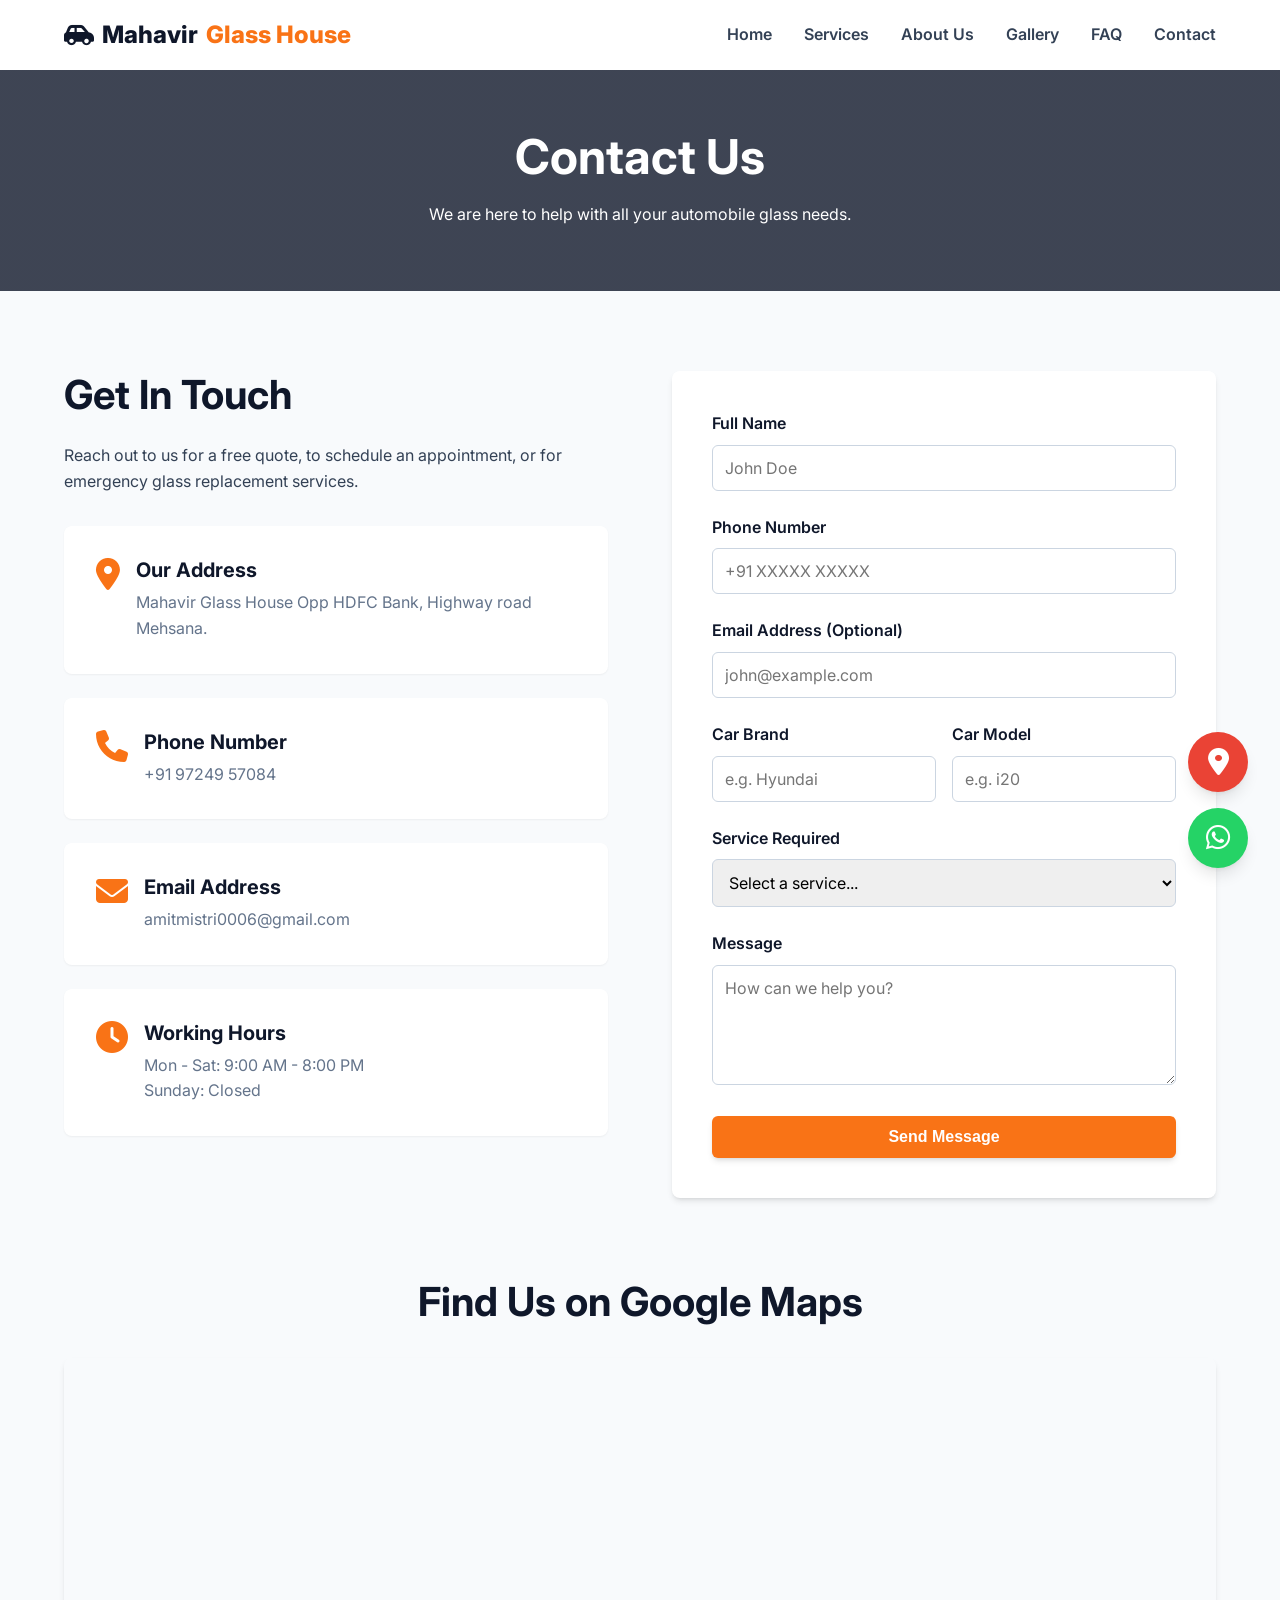
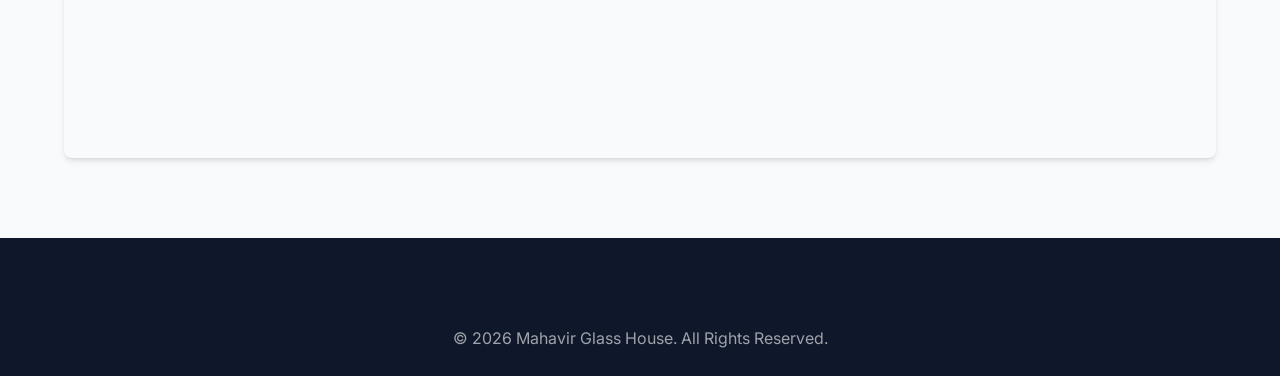
<file: contact.html>
<!DOCTYPE html>
<html lang="en">
<head>
    <meta charset="UTF-8">
    <meta name="viewport" content="width=device-width, initial-scale=1.0">
    <title>Contact Us | Mahavir Glass House</title>
    <meta name="description" content="Get in touch with Mahavir Glass House for quotes, inquiries, and emergency automobile glass services.">
    
    <link href="https://fonts.googleapis.com/css2?family=Inter:wght@300;400;600;700;800&display=swap" rel="stylesheet">
    <link rel="stylesheet" href="https://cdnjs.cloudflare.com/ajax/libs/font-awesome/6.4.0/css/all.min.css">
    <link href="https://unpkg.com/aos@2.3.1/dist/aos.css" rel="stylesheet">
    <link rel="stylesheet" href="css/style.css">
    
    <style>
        .page-header {
            background: linear-gradient(rgba(15, 23, 42, 0.8), rgba(15, 23, 42, 0.8)), url('https://images.unsplash.com/photo-1596526131083-e8c633c948d2?ixlib=rb-4.0.3&auto=format&fit=crop&w=1920&q=80') center/cover;
            padding: 8rem 1.5rem 4rem;
            text-align: center;
            color: var(--bg-white);
        }
        .page-header h1 { color: var(--bg-white); font-size: 3rem; margin-bottom: 1rem; }

        /* Contact Section */
        .contact-section {
            display: flex;
            flex-wrap: wrap;
            gap: 4rem;
            padding: 5rem 0;
        }
        .contact-info, .contact-form-container {
            flex: 1;
            min-width: 300px;
        }

        .info-card {
            background: var(--bg-white);
            padding: 2rem;
            border-radius: 0.5rem;
            box-shadow: var(--shadow-sm);
            margin-bottom: 1.5rem;
            display: flex;
            gap: 1rem;
            align-items: flex-start;
        }
        .info-icon {
            font-size: 2rem;
            color: var(--accent-color);
        }
        .info-content h3 { margin-bottom: 0.5rem; font-size: 1.25rem; }

        /* Form */
        .contact-form {
            background: var(--bg-white);
            padding: 2.5rem;
            border-radius: 0.5rem;
            box-shadow: var(--shadow-md);
        }
        .form-group {
            margin-bottom: 1.5rem;
        }
        .form-label {
            display: block;
            margin-bottom: 0.5rem;
            font-weight: 600;
            color: var(--primary-color);
        }
        .form-control {
            width: 100%;
            padding: 0.75rem;
            border: 1px solid #cbd5e1;
            border-radius: 0.375rem;
            font-family: inherit;
            font-size: 1rem;
            transition: var(--transition);
        }
        .form-control:focus {
            outline: none;
            border-color: var(--accent-color);
            box-shadow: 0 0 0 3px rgba(249, 115, 22, 0.2);
        }
        textarea.form-control {
            resize: vertical;
            min-height: 120px;
        }
        .error-message {
            color: #ef4444;
            font-size: 0.875rem;
            margin-top: 0.25rem;
            display: none;
        }
        .form-control.error {
            border-color: #ef4444;
        }
        .form-control.error + .error-message {
            display: block;
        }

        .success-box {
            display: none;
            background: #dcfce7;
            color: #166534;
            padding: 1rem;
            border-radius: 0.375rem;
            margin-bottom: 1.5rem;
            border: 1px solid #bbf7d0;
        }

        /* Map */
        .map-container {
            width: 100%;
            height: 400px;
            border-radius: 0.5rem;
            overflow: hidden;
            box-shadow: var(--shadow-md);
            margin-bottom: 5rem;
        }
        .map-container iframe {
            width: 100%;
            height: 100%;
            border: 0;
        }
    </style>
</head>
<body>

    <!-- Header -->
    <header id="header">
        <div class="nav-container">
            <a href="index.html" class="logo"><i class="fa-solid fa-car-side"></i> Mahavir<span>Glass House</span></a>
            <div class="hamburger" id="hamburger"><i class="fa-solid fa-bars"></i></div>
            <nav>
                <ul class="nav-links" id="nav-links">
                    <li><a href="index.html">Home</a></li>
                    <li><a href="services.html">Services</a></li>
                    <li><a href="about.html">About Us</a></li>
                    <li><a href="gallery.html">Gallery</a></li>
                    <li><a href="faq.html">FAQ</a></li>
                    <li><a href="contact.html" class="active">Contact</a></li>
                </ul>
            </nav>
        </div>
    </header>

    <!-- Page Header -->
    <section class="page-header">
        <div class="container" data-aos="fade-up">
            <h1>Contact Us</h1>
            <p>We are here to help with all your automobile glass needs.</p>
        </div>
    </section>

    <!-- Contact Content -->
    <section class="container">
        <div class="contact-section">
            
            <!-- Contact Info -->
            <div class="contact-info" data-aos="fade-right">
                <h2>Get In Touch</h2>
                <p style="margin-bottom: 2rem;">Reach out to us for a free quote, to schedule an appointment, or for emergency glass replacement services.</p>
                
                <div class="info-card">
                    <i class="fa-solid fa-location-dot info-icon"></i>
                    <div class="info-content">
                        <h3>Our Address</h3>
                        <p class="text-light">Mahavir Glass House Opp HDFC Bank, Highway road Mehsana.</p>
                    </div>
                </div>
                
                <div class="info-card">
                    <i class="fa-solid fa-phone info-icon"></i>
                    <div class="info-content">
                        <h3>Phone Number</h3>
                        <p class="text-light">+91 97249 57084</p>
                    </div>
                </div>
                
                <div class="info-card">
                    <i class="fa-solid fa-envelope info-icon"></i>
                    <div class="info-content">
                        <h3>Email Address</h3>
                        <p class="text-light">amitmistri0006@gmail.com</p>
                    </div>
                </div>
                
                <div class="info-card">
                    <i class="fa-solid fa-clock info-icon"></i>
                    <div class="info-content">
                        <h3>Working Hours</h3>
                        <p class="text-light">Mon - Sat: 9:00 AM - 8:00 PM<br>Sunday: Closed</p>
                    </div>
                </div>
            </div>

            <!-- Contact Form -->
            <div class="contact-form-container" data-aos="fade-left">
                <form class="contact-form" id="contactForm" novalidate>
                    <div class="success-box" id="successBox">
                        <i class="fa-solid fa-circle-check"></i> Thanks for your inquiry. Our team will get in touch with you soon.
                    </div>
                    
                    <div class="form-group">
                        <label class="form-label" for="fullName">Full Name</label>
                        <input type="text" class="form-control" id="fullName" name="fullName" placeholder="John Doe">
                        <div class="error-message">Please enter your full name.</div>
                    </div>
                    
                    <div class="form-group">
                        <label class="form-label" for="phone">Phone Number</label>
                        <input type="tel" class="form-control" id="phone" name="phone" placeholder="+91 XXXXX XXXXX">
                        <div class="error-message">Please enter a valid phone number.</div>
                    </div>

                    <div class="form-group">
                        <label class="form-label" for="email">Email Address (Optional)</label>
                        <input type="email" class="form-control" id="email" name="email" placeholder="john@example.com">
                        <div class="error-message">Please enter a valid email address.</div>
                    </div>
                    
                    <div style="display: flex; gap: 1rem;">
                        <div class="form-group" style="flex: 1;">
                            <label class="form-label" for="carBrand">Car Brand</label>
                            <input type="text" class="form-control" id="carBrand" name="carBrand" placeholder="e.g. Hyundai">
                            <div class="error-message">Please enter car brand.</div>
                        </div>
                        <div class="form-group" style="flex: 1;">
                            <label class="form-label" for="carModel">Car Model</label>
                            <input type="text" class="form-control" id="carModel" name="carModel" placeholder="e.g. i20">
                            <div class="error-message">Please enter car model.</div>
                        </div>
                    </div>

                    <div class="form-group">
                        <label class="form-label" for="service">Service Required</label>
                        <select class="form-control" id="service" name="service">
                            <option value="">Select a service...</option>
                            <option value="windshield">Windshield Replacement</option>
                            <option value="side-glass">Side Door Glass Replacement</option>
                            <option value="rear-glass">Rear Windshield Replacement</option>
                            <option value="repair">Glass Repair</option>
                            <option value="other">Other</option>
                        </select>
                        <div class="error-message">Please select a service.</div>
                    </div>
                    
                    <div class="form-group">
                        <label class="form-label" for="message">Message</label>
                        <textarea class="form-control" id="message" name="message" placeholder="How can we help you?"></textarea>
                        <div class="error-message">Please enter your message.</div>
                    </div>
                    
                    <button type="submit" class="btn btn-primary" style="width: 100%;">Send Message</button>
                </form>
            </div>
        </div>
    </section>

    <!-- Map Section -->
    <section class="container" data-aos="fade-up">
        <h2 class="text-center" style="margin-bottom: 2rem;">Find Us on Google Maps</h2>
        <div class="map-container">
            <!-- Google Maps Embed using place/coordinates placeholder based on the provided link. 
                 Since the exact coordinates from the shortlink aren't provided, I will use a generic Ahmedabad map embed.
                 The user can update the 'src' with the exact embed link from Google Maps later. -->
            <iframe src="https://www.google.com/maps?q=Mahavir+Glass+House+Opp+HDFC+Bank,+Highway+road+Mehsana&output=embed" allowfullscreen="" loading="lazy" referrerpolicy="no-referrer-when-downgrade"></iframe>
        </div>
    </section>

    <!-- Footer -->
    <footer>
        <div class="container">
            <div class="footer-bottom" style="border-top: none;">
                &copy; 2026 Mahavir Glass House. All Rights Reserved.
            </div>
        </div>
    </footer>

    <!-- Floating Actions -->
    <div class="floating-actions">
        <a href="tel:+919724957084" class="float-btn call-btn">
            <i class="fa-solid fa-phone"></i>
        </a>
        <a href="https://www.google.com/maps?q=Mahavir+Glass+House+Opp+HDFC+Bank,+Highway+road+Mehsana" target="_blank" class="float-btn map-btn" title="View on Map">
            <i class="fa-solid fa-location-dot"></i>
        </a>
        <a href="https://wa.me/919724957084" target="_blank" class="float-btn whatsapp-btn">
            <i class="fa-brands fa-whatsapp"></i>
        </a>
    </div>

    <!-- Scripts -->
    <script src="https://unpkg.com/aos@2.3.1/dist/aos.js"></script>
    <script src="js/script.js"></script>
    <script>
        document.addEventListener('DOMContentLoaded', () => {
            const form = document.getElementById('contactForm');
            const successBox = document.getElementById('successBox');

            form.addEventListener('submit', (e) => {
                e.preventDefault();
                let isValid = true;

                // Validate Full Name
                const fullName = document.getElementById('fullName');
                if (fullName.value.trim() === '') {
                    fullName.classList.add('error');
                    isValid = false;
                } else {
                    fullName.classList.remove('error');
                }

                // Validate Phone
                const phone = document.getElementById('phone');
                if (phone.value.trim() === '' || phone.value.trim().length < 10) {
                    phone.classList.add('error');
                    isValid = false;
                } else {
                    phone.classList.remove('error');
                }

                // Validate Email (only if not empty)
                const email = document.getElementById('email');
                if (email.value.trim() !== '' && !email.value.includes('@')) {
                    email.classList.add('error');
                    isValid = false;
                } else {
                    email.classList.remove('error');
                }

                // Validate Car Brand
                const carBrand = document.getElementById('carBrand');
                if (carBrand.value.trim() === '') {
                    carBrand.classList.add('error');
                    isValid = false;
                } else {
                    carBrand.classList.remove('error');
                }

                // Validate Service
                const service = document.getElementById('service');
                if (service.value === '') {
                    service.classList.add('error');
                    isValid = false;
                } else {
                    service.classList.remove('error');
                }

                // Validate Message
                const message = document.getElementById('message');
                if (message.value.trim() === '') {
                    message.classList.add('error');
                    isValid = false;
                } else {
                    message.classList.remove('error');
                }

                if (isValid) {
                    const scriptURL = 'https://script.google.com/macros/s/AKfycbzSrTfq4KdkoeKAb81XNBZXMgTTVcw1bEkUrTpNDikDeXaSanog7wzKE4G8Ps8vFN6c/exec';
                    
                    const submitBtn = form.querySelector('button[type="submit"]');
                    const originalText = submitBtn.innerText;
                    submitBtn.innerText = 'Sending...';
                    submitBtn.disabled = true;

                    const formData = new FormData(form);

                    fetch(scriptURL, { method: 'POST', body: formData })
                        .then(response => {
                            successBox.style.display = 'block';
                            form.reset();
                            
                            setTimeout(() => {
                                successBox.style.display = 'none';
                            }, 5000);
                        })
                        .catch(error => {
                            console.error('Error!', error.message);
                            alert('Something went wrong. Please try again.');
                        })
                        .finally(() => {
                            submitBtn.innerText = originalText;
                            submitBtn.disabled = false;
                        });
                }
            });

            // Remove error class on input
            const inputs = form.querySelectorAll('.form-control');
            inputs.forEach(input => {
                input.addEventListener('input', () => {
                    if(input.classList.contains('error')) {
                        input.classList.remove('error');
                    }
                });
            });
        });
    </script>
</body>
</html>
</file>
<file: css/style.css>
:root {
  --primary-color: #0F172A;
  --primary-light: #1E293B;
  --accent-color: #F97316;
  --accent-hover: #EA580C;
  --text-dark: #334155;
  --text-light: #64748B;
  --bg-white: #FFFFFF;
  --bg-light: #F8FAFC;
  --font-family: 'Inter', sans-serif;
  --transition: all 0.3s ease;
  --shadow-sm: 0 1px 2px 0 rgb(0 0 0 / 0.05);
  --shadow-md: 0 4px 6px -1px rgb(0 0 0 / 0.1), 0 2px 4px -2px rgb(0 0 0 / 0.1);
  --shadow-lg: 0 10px 15px -3px rgb(0 0 0 / 0.1), 0 4px 6px -4px rgb(0 0 0 / 0.1);
  --shadow-xl: 0 20px 25px -5px rgb(0 0 0 / 0.1), 0 8px 10px -6px rgb(0 0 0 / 0.1);
}

* {
  margin: 0;
  padding: 0;
  box-sizing: border-box;
}

html {
  scroll-behavior: smooth;
}

body {
  font-family: var(--font-family);
  color: var(--text-dark);
  background-color: var(--bg-light);
  line-height: 1.6;
  overflow-x: hidden;
}

a {
  text-decoration: none;
  color: inherit;
  transition: var(--transition);
}

ul {
  list-style: none;
}

img {
  max-width: 100%;
  height: auto;
  display: block;
}

/* Typography utilities */
h1, h2, h3, h4, h5, h6 {
  color: var(--primary-color);
  font-weight: 700;
  line-height: 1.2;
}

h1 { font-size: 3.5rem; }
h2 { font-size: 2.5rem; margin-bottom: 1.5rem; }
h3 { font-size: 1.75rem; margin-bottom: 1rem; }

.text-center { text-align: center; }
.text-accent { color: var(--accent-color); }
.text-white { color: var(--bg-white); }
.text-light { color: var(--text-light); }

.section-padding { padding: 3rem 0; }
.container {
  width: 100%;
  max-width: 1200px;
  margin: 0 auto;
  padding: 0 1.5rem;
}

/* Buttons */
.btn {
  display: inline-block;
  padding: 0.75rem 1.5rem;
  border-radius: 0.375rem;
  font-weight: 600;
  text-align: center;
  cursor: pointer;
  border: none;
  transition: var(--transition);
  font-size: 1rem;
}

.btn-primary {
  background-color: var(--accent-color);
  color: var(--bg-white);
  box-shadow: var(--shadow-md);
}

.btn-primary:hover {
  background-color: var(--accent-hover);
  transform: translateY(-2px);
  box-shadow: var(--shadow-lg);
}

.btn-outline {
  background-color: transparent;
  color: var(--bg-white);
  border: 2px solid var(--bg-white);
}

.btn-outline:hover {
  background-color: var(--bg-white);
  color: var(--primary-color);
}

.btn-secondary {
  background-color: var(--primary-color);
  color: var(--bg-white);
}
.btn-secondary:hover {
  background-color: var(--primary-light);
}

/* Header & Navigation */
header {
  position: fixed;
  top: 0;
  left: 0;
  width: 100%;
  background-color: var(--bg-white);
  z-index: 1000;
  transition: var(--transition);
}

header.scrolled {
  box-shadow: var(--shadow-md);
}

.nav-container {
  display: flex;
  justify-content: space-between;
  align-items: center;
  padding: 1rem 1.5rem;
  max-width: 1200px;
  margin: 0 auto;
}

.logo {
  font-size: 1.5rem;
  font-weight: 800;
  color: var(--primary-color);
  display: flex;
  align-items: center;
  gap: 0.5rem;
}

.logo span {
  color: var(--accent-color);
}

.nav-links {
  display: flex;
  gap: 2rem;
}

.nav-links a {
  font-weight: 600;
  color: var(--text-dark);
  position: relative;
}

.nav-links a::after {
  content: '';
  position: absolute;
  width: 0;
  height: 2px;
  bottom: -4px;
  left: 0;
  background-color: var(--accent-color);
  transition: var(--transition);
}

.nav-links a:hover::after,
.nav-links a.active::after {
  width: 100%;
}

.nav-links a:hover,
.nav-links a.active {
  color: var(--accent-color);
}

.hamburger {
  display: none;
  cursor: pointer;
  font-size: 1.5rem;
  color: var(--primary-color);
}

/* Floating Actions */
.floating-actions {
  position: fixed;
  bottom: 2rem;
  right: 2rem;
  display: flex;
  flex-direction: column;
  gap: 1rem;
  z-index: 999;
}

.float-btn {
  width: 60px;
  height: 60px;
  border-radius: 50%;
  display: flex;
  align-items: center;
  justify-content: center;
  color: var(--bg-white);
  font-size: 1.75rem;
  box-shadow: var(--shadow-lg);
  transition: var(--transition);
}

.float-btn:hover {
  transform: scale(1.1);
}

.whatsapp-btn {
  background-color: #25D366;
}

.map-btn {
  background-color: #EA4335;
}

.call-btn {
  background-color: var(--primary-color);
  display: none; /* Mobile only */
}

/* Footer */
footer {
  background-color: var(--primary-color);
  color: var(--bg-light);
  padding: 4rem 0 0 0;
}

footer .logo {
  color: var(--bg-white) !important;
}

.footer-grid {
  display: grid;
  grid-template-columns: repeat(auto-fit, minmax(250px, 1fr));
  gap: 2rem;
  margin-bottom: 3rem;
}

.footer-col h4 {
  color: var(--bg-white);
  margin-bottom: 1.5rem;
  font-size: 1.25rem;
}

.footer-col ul li {
  margin-bottom: 0.75rem;
}

.footer-col ul li a:hover {
  color: var(--accent-color);
  padding-left: 5px;
}

.footer-col .social-links {
  display: flex;
  gap: 1rem;
  margin-top: 1rem;
}

.social-links a {
  width: 40px;
  height: 40px;
  border-radius: 50%;
  background-color: rgba(255, 255, 255, 0.1);
  display: flex;
  align-items: center;
  justify-content: center;
}
.social-links a:hover {
  background-color: var(--accent-color);
}

.footer-bottom {
  text-align: center;
  padding: 1.5rem 0;
  border-top: 1px solid rgba(255,255,255,0.1);
  color: rgba(255,255,255,0.6);
}

/* Responsive */
@media (max-width: 768px) {
  h1 { font-size: 2.5rem; }
  h2 { font-size: 2rem; }
  
  .hamburger {
    display: block;
  }
  
  .nav-links {
    position: fixed;
    top: 70px;
    left: -100%;
    width: 100%;
    height: calc(100vh - 70px);
    background-color: var(--bg-white);
    flex-direction: column;
    align-items: center;
    justify-content: center;
    gap: 2rem;
    transition: var(--transition);
    box-shadow: var(--shadow-lg);
    z-index: 1001;
  }
  
  .nav-links.active {
    left: 0;
  }

  /* Global mobile adjustments */
  .page-header {
    padding: 6rem 1rem 3rem !important;
  }

  .features-grid, .services-grid, .gallery-grid {
    grid-template-columns: 1fr !important;
  }

  .about-content, .contact-section, .service-detail-section {
    gap: 2rem !important;
  }

  .about-text, .about-image, .service-text, .service-image, .contact-info, .contact-form-container {
    min-width: 100% !important;
  }

  .contact-form {
    padding: 1.5rem !important;
  }

  .call-btn {
    display: flex;
  }
  color: var(--accent-color);
}

.nav-links {
  display: flex;
  gap: 2rem;
}

.nav-links a {
  font-weight: 600;
  color: var(--text-dark);
  position: relative;
}

.nav-links a::after {
  content: '';
  position: absolute;
  width: 0;
  height: 2px;
  bottom: -4px;
  left: 0;
  background-color: var(--accent-color);
  transition: var(--transition);
}

.nav-links a:hover::after,
.nav-links a.active::after {
  width: 100%;
}

.nav-links a:hover,
.nav-links a.active {
  color: var(--accent-color);
}

.hamburger {
  display: none;
  cursor: pointer;
  font-size: 1.5rem;
  color: var(--primary-color);
}

/* Floating Actions */
.floating-actions {
  position: fixed;
  bottom: 2rem;
  right: 2rem;
  display: flex;
  flex-direction: column;
  gap: 1rem;
  z-index: 999;
}

.float-btn {
  width: 60px;
  height: 60px;
  border-radius: 50%;
  display: flex;
  align-items: center;
  justify-content: center;
  color: var(--bg-white);
  font-size: 1.75rem;
  box-shadow: var(--shadow-lg);
  transition: var(--transition);
}

.float-btn:hover {
  transform: scale(1.1);
}

.whatsapp-btn {
  background-color: #25D366;
}

.map-btn {
  background-color: #EA4335;
}

.call-btn {
  background-color: var(--primary-color);
  display: none; /* Mobile only */
}

/* Footer */
footer {
  background-color: var(--primary-color);
  color: var(--bg-light);
  padding: 4rem 0 0 0;
}

footer .logo {
  color: var(--bg-white) !important;
}

.footer-grid {
  display: grid;
  grid-template-columns: repeat(auto-fit, minmax(250px, 1fr));
  gap: 2rem;
  margin-bottom: 3rem;
}

.footer-col h4 {
  color: var(--bg-white);
  margin-bottom: 1.5rem;
  font-size: 1.25rem;
}

.footer-col ul li {
  margin-bottom: 0.75rem;
}

.footer-col ul li a:hover {
  color: var(--accent-color);
  padding-left: 5px;
}

.footer-col .social-links {
  display: flex;
  gap: 1rem;
  margin-top: 1rem;
}

.social-links a {
  width: 40px;
  height: 40px;
  border-radius: 50%;
  background-color: rgba(255, 255, 255, 0.1);
  display: flex;
  align-items: center;
  justify-content: center;
}
.social-links a:hover {
  background-color: var(--accent-color);
}

.footer-bottom {
  text-align: center;
  padding: 1.5rem 0;
  border-top: 1px solid rgba(255,255,255,0.1);
  color: rgba(255,255,255,0.6);
}

/* Responsive */
@media (max-width: 768px) {
  h1 { font-size: 2.5rem; }
  h2 { font-size: 2rem; }
  
  .hamburger {
    display: block;
  }
  
  .nav-links {
    position: fixed;
    top: 70px;
    left: -100%;
    width: 100%;
    height: calc(100vh - 70px);
    background-color: var(--bg-white);
    flex-direction: column;
    align-items: center;
    justify-content: center;
    gap: 2rem;
    transition: var(--transition);
    box-shadow: var(--shadow-lg);
    z-index: 1001;
  }
  
  .nav-links.active {
    left: 0;
  }

  /* Global mobile adjustments */
  .page-header {
    padding: 6rem 1rem 3rem !important;
  }

  .features-grid, .services-grid, .gallery-grid {
    grid-template-columns: 1fr !important;
  }

  .about-content, .contact-section, .service-detail-section {
    gap: 2rem !important;
  }

  .about-text, .about-image, .service-text, .service-image, .contact-info, .contact-form-container {
    min-width: 100% !important;
  }

  .contact-form {
    padding: 1.5rem !important;
  }

  .call-btn {
    display: flex;
  }
  .floating-actions {
    bottom: 1.5rem;
    right: 1.5rem;
  }
  
  .logo i {
    font-size: 2.2rem;
    position: relative;
    display: inline-block;
    margin-right: 8px;
    animation: driveIn 1.5s ease-out forwards;
  }
  
  .logo i::before {
    display: inline-block;
    animation: carBounce 0.3s infinite alternate ease-in-out;
  }
  
  .logo i::after {
    content: '';
    position: absolute;
    bottom: -2px;
    left: -10%;
    width: 120%;
    height: 3px;
    background: repeating-linear-gradient(to right, var(--text-light) 0, var(--text-light) 6px, transparent 6px, transparent 12px);
    animation: roadMove 0.4s infinite linear;
    border-radius: 2px;
  }
}

@keyframes driveIn {
  0% { transform: translateX(-120vw); }
  85% { transform: translateX(15px); }
  100% { transform: translateX(0); }
}

@keyframes carBounce {
  0% { transform: translateY(0px) rotate(0deg); }
  100% { transform: translateY(-3px) rotate(-2deg); }
}

@keyframes roadMove {
  0% { background-position: 0 0; }
  100% { background-position: -12px 0; }
}

/* FAQ Accordion */
.faq-container {
    max-width: 800px;
    margin: 0 auto;
}
.faq-item {
    background: var(--bg-white);
    border-radius: 0.5rem;
    margin-bottom: 1rem;
    box-shadow: var(--shadow-sm);
    overflow: hidden;
    transition: var(--transition);
}
.faq-item:hover {
    box-shadow: var(--shadow-md);
}
.faq-question {
    padding: 1.5rem;
    display: flex;
    justify-content: space-between;
    align-items: center;
    cursor: pointer;
    font-weight: 600;
    font-size: 1.1rem;
    color: var(--primary-color);
    transition: var(--transition);
}
.faq-question:hover {
    color: var(--accent-color);
}
.faq-question i {
    color: var(--accent-color);
    transition: transform 0.3s ease;
}
.faq-item.active .faq-question i {
    transform: rotate(180deg);
}
.faq-item.active .faq-question {
    border-bottom: 1px solid #e2e8f0;
}
.faq-answer {
    max-height: 0;
    overflow: hidden;
    transition: max-height 0.3s ease;
    background: var(--bg-light);
}
.faq-answer p {
    padding: 1.5rem;
    color: var(--text-dark);
}
</file>
